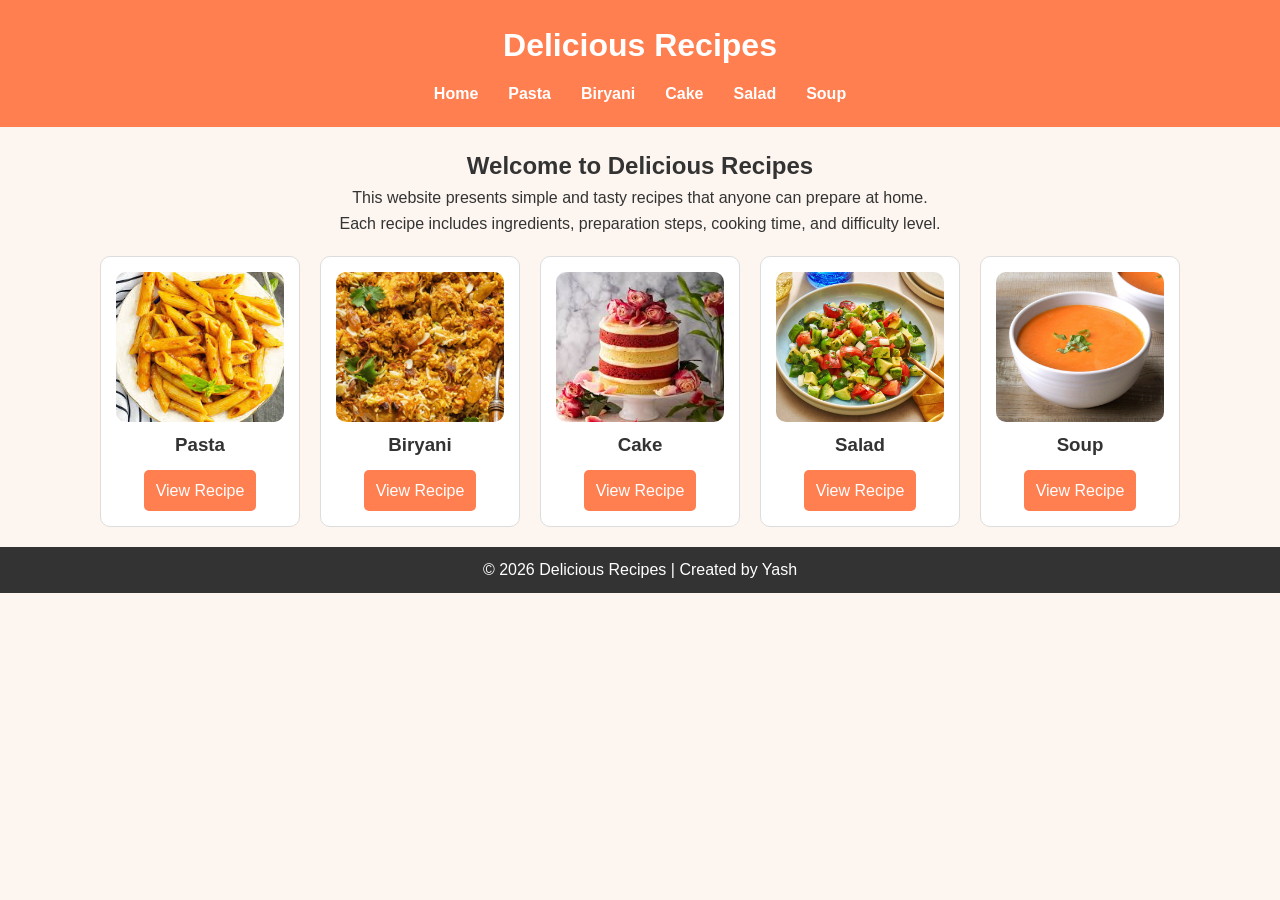
<file: index.html>
<!DOCTYPE html>
<html lang="en">
<head>
    <meta charset="UTF-8">
    <meta name="viewport" content="width=device-width, initial-scale=1.0">
    <title>Delicious Recipes</title>

    <link rel="stylesheet" href="css/styles.css">
</head>
<body>
<header>
    <h1> Delicious Recipes</h1>
    <nav>
        <ul class="navbar">
            <li><a href="index.html">Home</a></li>
            <li><a href="recipe1.html">Pasta</a></li>
            <li><a href="recipe2.html">Biryani</a></li>
            <li><a href="recipe3.html">Cake</a></li>
            <li><a href="recipe4.html">Salad</a></li>
            <li><a href="recipe5.html">Soup</a></li>
        </ul>
    </nav>
</header>
<main>
<section class="intro">
    <h2>Welcome to Delicious Recipes</h2>
    <p>This website presents simple and tasty recipes that anyone can prepare at home.</p>
    <p>Each recipe includes ingredients, preparation steps, cooking time, and difficulty level.</p>
</section>
<section class="recipes">
    <div class="card">
        <img src="images/pasta.jpg" alt="Pasta">
        <h3>Pasta</h3>
        <a href="recipe1.html">View Recipe</a>
    </div>

    <div class="card">
        <img src="images/biryani.jpg" alt="Biryani">
        <h3>Biryani</h3>
        <a href="recipe2.html">View Recipe</a>
    </div>

    <div class="card">
        <img src="images/cake.jpg" alt="Cake">
        <h3>Cake</h3>
        <a href="recipe3.html">View Recipe</a>
    </div>

    <div class="card">
        <img src="images/salad.jpg" alt="Salad">
        <h3>Salad</h3>
        <a href="recipe4.html">View Recipe</a>
    </div>

    <div class="card">
        <img src="images/soup.jpg" alt="Soup">
        <h3>Soup</h3>
        <a href="recipe5.html">View Recipe</a>
    </div>
</section>
</main>
<footer>
    <p>© 2026 Delicious Recipes | Created by Yash</p>
</footer>
</body>
</html>
</file>
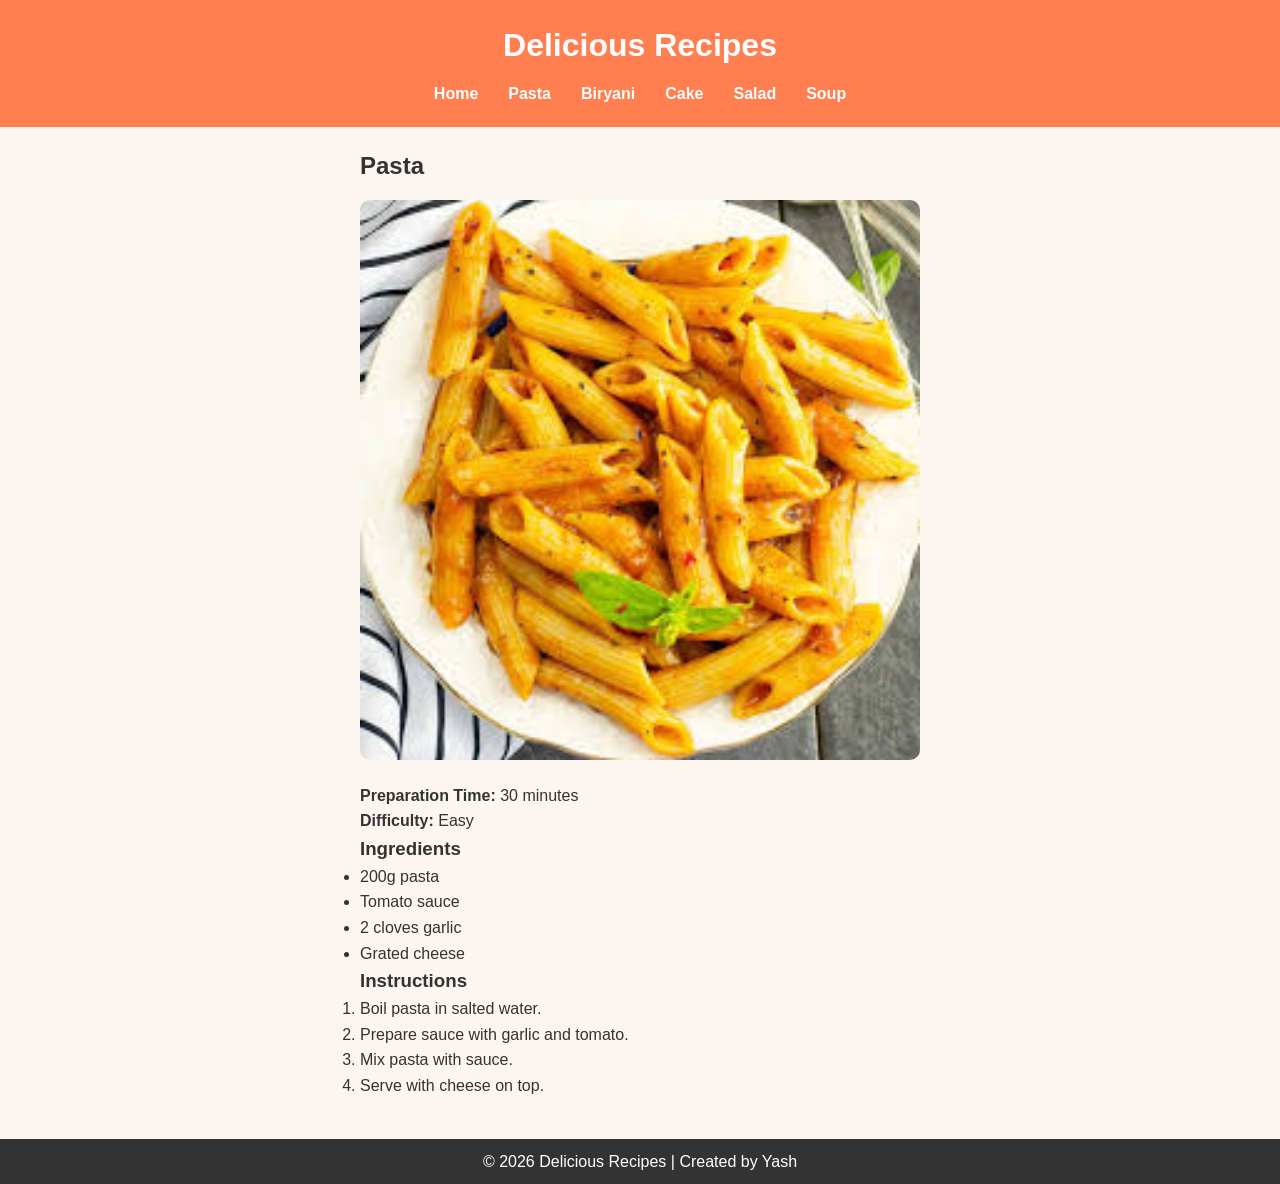
<file: recipe1.html>
<!DOCTYPE html>
<html lang="en">
<head>
    <meta charset="UTF-8">
    <title>Pasta Recipe</title>
    <link rel="stylesheet" href="css/styles.css">
</head>
<body>
<header>
    <h1> Delicious Recipes</h1>
    <nav>
        <ul class="navbar">
            <li><a href="index.html">Home</a></li>
            <li><a href="recipe1.html">Pasta</a></li>
            <li><a href="recipe2.html">Biryani</a></li>
            <li><a href="recipe3.html">Cake</a></li>
            <li><a href="recipe4.html">Salad</a></li>
            <li><a href="recipe5.html">Soup</a></li>
        </ul>
    </nav>
</header>
<main>
<section class="recipe">
    <h2>Pasta</h2>
    <img src="images/pasta.jpg" alt="Pasta" class="recipe-img">

    <p><strong>Preparation Time:</strong> 30 minutes</p>
    <p><strong>Difficulty:</strong> Easy</p>

    <h3>Ingredients</h3>
    <ul>
        <li>200g pasta</li>
        <li>Tomato sauce</li>
        <li>2 cloves garlic</li>
        <li>Grated cheese</li>
    </ul>

    <h3>Instructions</h3>
    <ol>
        <li>Boil pasta in salted water.</li>
        <li>Prepare sauce with garlic and tomato.</li>
        <li>Mix pasta with sauce.</li>
        <li>Serve with cheese on top.</li>
    </ol>
</section>
</main>
<footer>
    <p>© 2026 Delicious Recipes | Created by Yash</p>
</footer>
</body>
</html>
</file>
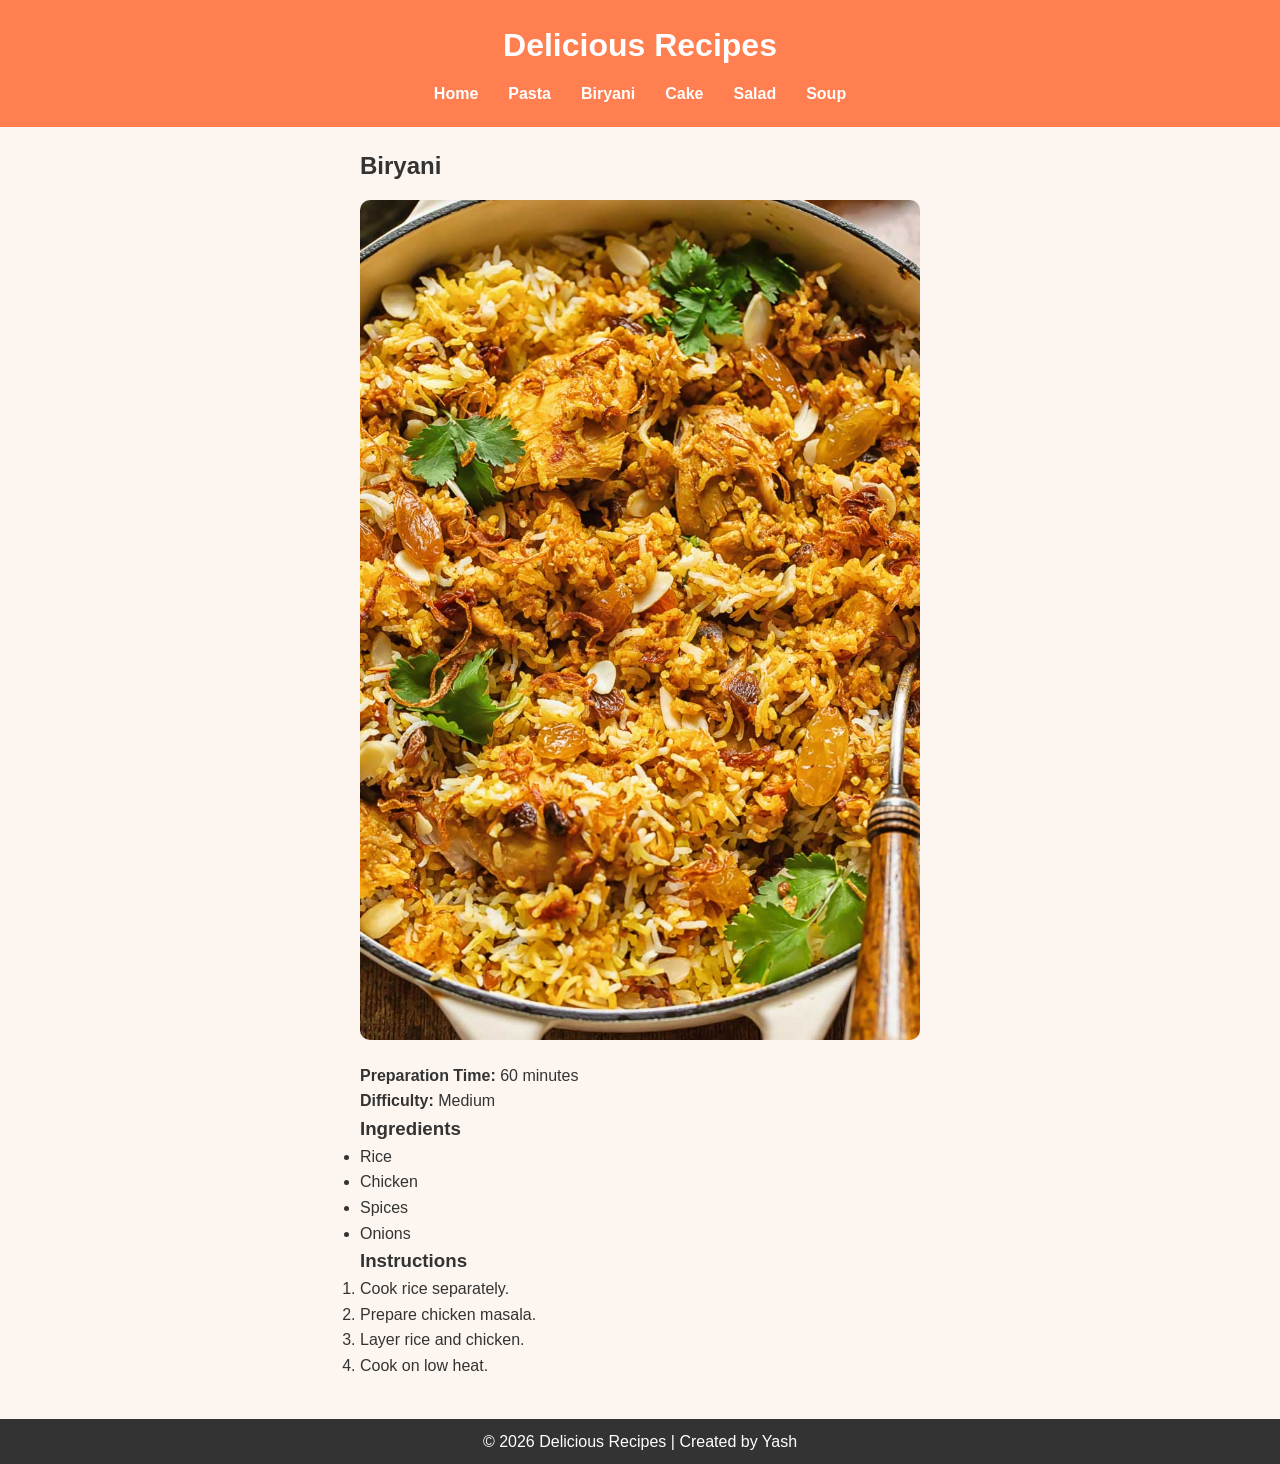
<file: recipe2.html>
<!DOCTYPE html>
<html lang="en">
<head>
    <meta charset="UTF-8">
    <title>Biryani Recipe</title>
    <link rel="stylesheet" href="css/styles.css">
</head>

<body>

<header>
    <h1> Delicious Recipes</h1>
    <nav>
        <ul class="navbar">
            <li><a href="index.html">Home</a></li>
            <li><a href="recipe1.html">Pasta</a></li>
            <li><a href="recipe2.html">Biryani</a></li>
            <li><a href="recipe3.html">Cake</a></li>
            <li><a href="recipe4.html">Salad</a></li>
            <li><a href="recipe5.html">Soup</a></li>
        </ul>
    </nav>
</header>

<main>

<section class="recipe">
    <h2>Biryani</h2>

    <img src="images/biryani.jpg" alt="Biryani" class="recipe-img">

    <p><strong>Preparation Time:</strong> 60 minutes</p>
    <p><strong>Difficulty:</strong> Medium</p>

    <h3>Ingredients</h3>
    <ul>
        <li>Rice</li>
        <li>Chicken</li>
        <li>Spices</li>
        <li>Onions</li>
    </ul>

    <h3>Instructions</h3>
    <ol>
        <li>Cook rice separately.</li>
        <li>Prepare chicken masala.</li>
        <li>Layer rice and chicken.</li>
        <li>Cook on low heat.</li>
    </ol>
</section>

</main>

<footer>
    <p>© 2026 Delicious Recipes | Created by Yash</p>
</footer>

</body>
</html>
</file>
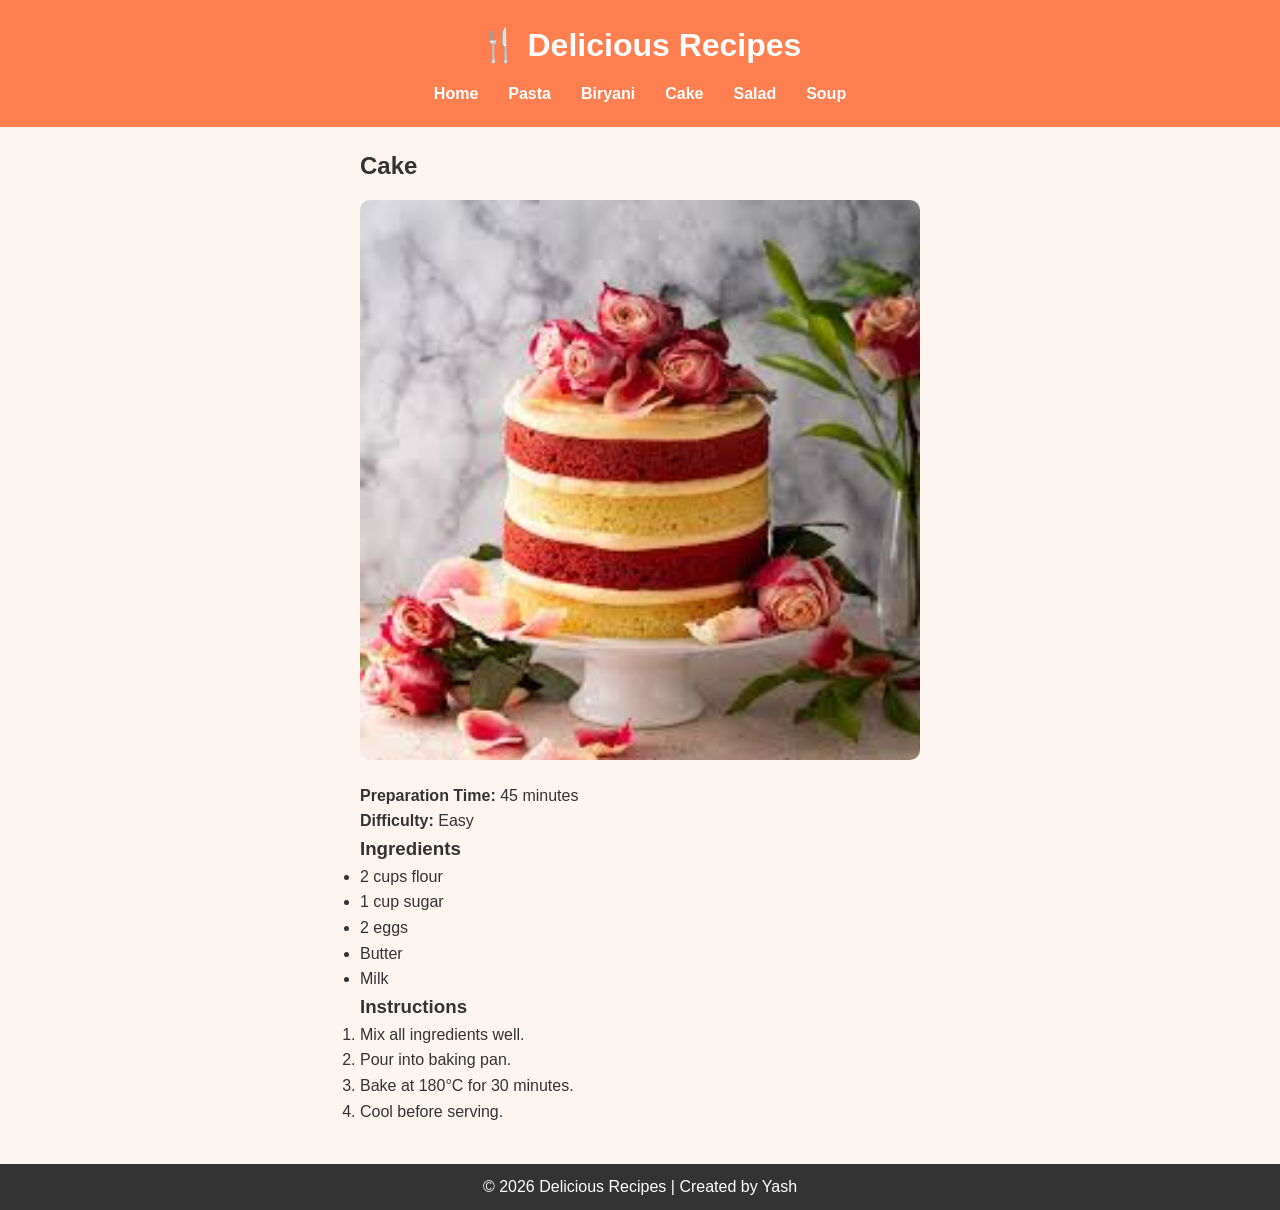
<file: recipe3.html>
<!DOCTYPE html>
<html lang="en">
<head>
    <meta charset="UTF-8">
    <title>Cake Recipe</title>
    <link rel="stylesheet" href="css/styles.css">
</head>
<body>
<header>
    <h1>🍴 Delicious Recipes</h1>
    <nav>
        <ul class="navbar">
            <li><a href="index.html">Home</a></li>
            <li><a href="recipe1.html">Pasta</a></li>
            <li><a href="recipe2.html">Biryani</a></li>
            <li><a href="recipe3.html">Cake</a></li>
            <li><a href="recipe4.html">Salad</a></li>
            <li><a href="recipe5.html">Soup</a></li>
        </ul>
    </nav>
</header>
<main>
<section class="recipe">
    <h2>Cake</h2>
    <img src="images/cake.jpg" alt="Soft Cake" class="recipe-img">

    <p><strong>Preparation Time:</strong> 45 minutes</p>
    <p><strong>Difficulty:</strong> Easy</p>

    <h3>Ingredients</h3>
    <ul>
        <li>2 cups flour</li>
        <li>1 cup sugar</li>
        <li>2 eggs</li>
        <li>Butter</li>
        <li>Milk</li>
    </ul>

    <h3>Instructions</h3>
    <ol>
        <li>Mix all ingredients well.</li>
        <li>Pour into baking pan.</li>
        <li>Bake at 180°C for 30 minutes.</li>
        <li>Cool before serving.</li>
    </ol>
</section>
</main>
<footer>
    <p>© 2026 Delicious Recipes | Created by Yash</p>
</footer>
</body>
</html>
</file>
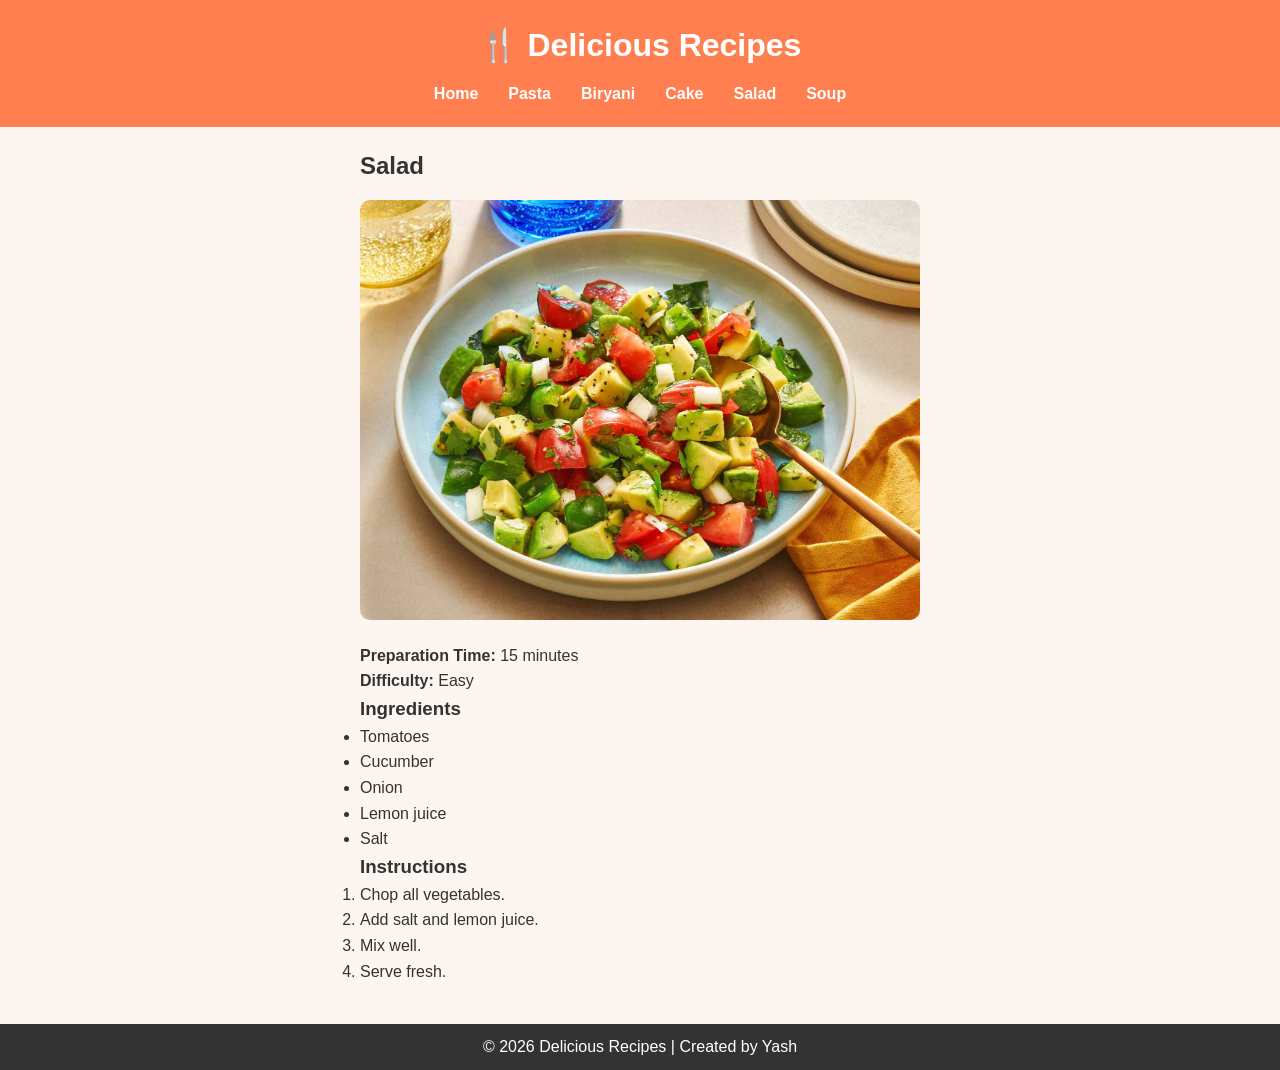
<file: recipe4.html>
<!DOCTYPE html>
<html lang="en">
<head>
    <meta charset="UTF-8">
    <title>Salad Recipe</title>
    <link rel="stylesheet" href="css/styles.css">
</head>
<body>
<header>
    <h1>🍴 Delicious Recipes</h1>
    <nav>
        <ul class="navbar">
            <li><a href="index.html">Home</a></li>
            <li><a href="recipe1.html">Pasta</a></li>
            <li><a href="recipe2.html">Biryani</a></li>
            <li><a href="recipe3.html">Cake</a></li>
            <li><a href="recipe4.html">Salad</a></li>
            <li><a href="recipe5.html">Soup</a></li>
        </ul>
    </nav>
</header>

<main>
<section class="recipe">
    <h2>Salad</h2>
    <img src="images/salad.jpg" alt="Healthy Salad" class="recipe-img">

    <p><strong>Preparation Time:</strong> 15 minutes</p>
    <p><strong>Difficulty:</strong> Easy</p>

    <h3>Ingredients</h3>
    <ul>
        <li>Tomatoes</li>
        <li>Cucumber</li>
        <li>Onion</li>
        <li>Lemon juice</li>
        <li>Salt</li>
    </ul>

    <h3>Instructions</h3>
    <ol>
        <li>Chop all vegetables.</li>
        <li>Add salt and lemon juice.</li>
        <li>Mix well.</li>
        <li>Serve fresh.</li>
    </ol>
</section>
</main>
<footer>
    <p>© 2026 Delicious Recipes | Created by Yash</p>
</footer>
</body>
</html>
</file>
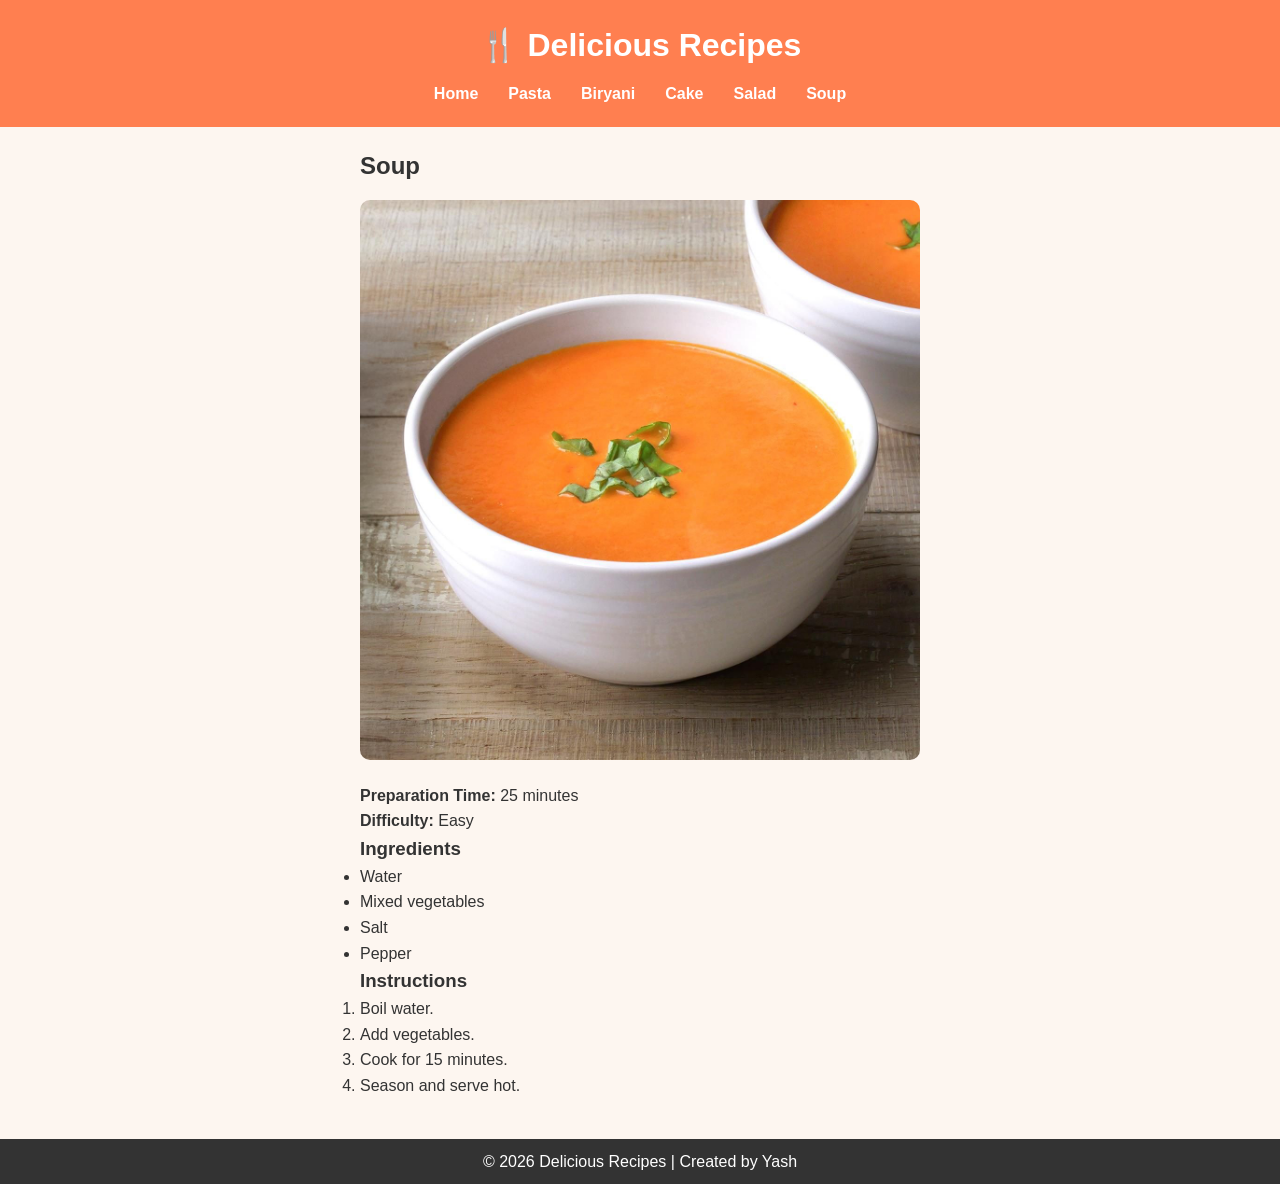
<file: recipe5.html>
<!DOCTYPE html>
<html lang="en">
<head>
    <meta charset="UTF-8">
    <title>Soup Recipe</title>
    <link rel="stylesheet" href="css/styles.css">
</head>
<body>
<header>
    <h1>🍴 Delicious Recipes</h1>
    <nav>
        <ul class="navbar">
            <li><a href="index.html">Home</a></li>
            <li><a href="recipe1.html">Pasta</a></li>
            <li><a href="recipe2.html">Biryani</a></li>
            <li><a href="recipe3.html">Cake</a></li>
            <li><a href="recipe4.html">Salad</a></li>
            <li><a href="recipe5.html">Soup</a></li>
        </ul>
    </nav>
</header>
<main>
<section class="recipe">
    <h2>Soup</h2>
    <img src="images/soup.jpg" alt="Hot Soup" class="recipe-img">

    <p><strong>Preparation Time:</strong> 25 minutes</p>
    <p><strong>Difficulty:</strong> Easy</p>

    <h3>Ingredients</h3>
    <ul>
        <li>Water</li>
        <li>Mixed vegetables</li>
        <li>Salt</li>
        <li>Pepper</li>
    </ul>

    <h3>Instructions</h3>
    <ol>
        <li>Boil water.</li>
        <li>Add vegetables.</li>
        <li>Cook for 15 minutes.</li>
        <li>Season and serve hot.</li>
    </ol>
</section>
</main>
<footer>
    <p>© 2026 Delicious Recipes | Created by Yash</p>
</footer>
</body>
</html>
</file>
<file: css/styles.css>
* {
    margin: 0;
    padding: 0;
    box-sizing: border-box;
}

body {
    font-family: Arial, sans-serif;
    background-color: #fdf6f0;
    color: #333;
    line-height: 1.6;
}


header {
    background-color: #ff7f50;
    color: white;
    padding: 20px;
    text-align: center;
}


.navbar {
    list-style: none;
    display: flex;
    justify-content: center;
    margin-top: 10px;
}

.navbar li {
    margin: 0 15px;
}

.navbar a {
    text-decoration: none;
    color: white;
    font-weight: bold;
}

.navbar a:hover {
    color: yellow;
}


.intro {
    padding: 20px;
    text-align: center;
}


.recipes {
    display: flex;
    flex-wrap: wrap;
    justify-content: center;
    gap: 20px;
}

.card {
    background-color: white;
    border: 1px solid #ddd;
    width: 200px;
    padding: 15px;
    text-align: center;
    border-radius: 10px;
    transition: transform 0.3s;
}

.card:hover {
    transform: scale(1.05);
}

.card img {
    width: 100%;
    height: 150px;
    object-fit: cover;
    border-radius: 10px;
}

.card a {
    display: inline-block;
    margin-top: 10px;
    padding: 8px 12px;
    background-color: #ff7f50;
    color: white;
    text-decoration: none;
    border-radius: 5px;
}

.card a:hover {
    background-color: #ff4500;
}

.recipe {
    max-width: 600px;
    margin: auto;
    padding: 20px;
}

.recipe-img {
    width: 100%;
    margin: 15px 0;
    border-radius: 10px;
}

footer {
    background-color: #333;
    color: white;
    text-align: center;
    padding: 10px;
    margin-top: 20px;
}

@media (max-width: 768px) {
    .navbar {
        flex-direction: column;
        align-items: center;
    }

    .navbar li {
        margin: 10px 0;
    }

    .recipes {
        flex-direction: column;
        align-items: center;
    }
    .card {
        width: 90%;
    }

    .card img,
    .recipe-img {
        width: 100%;
        height: auto;
    }

    .intro {
        padding: 10px;
    }
}
</file>
